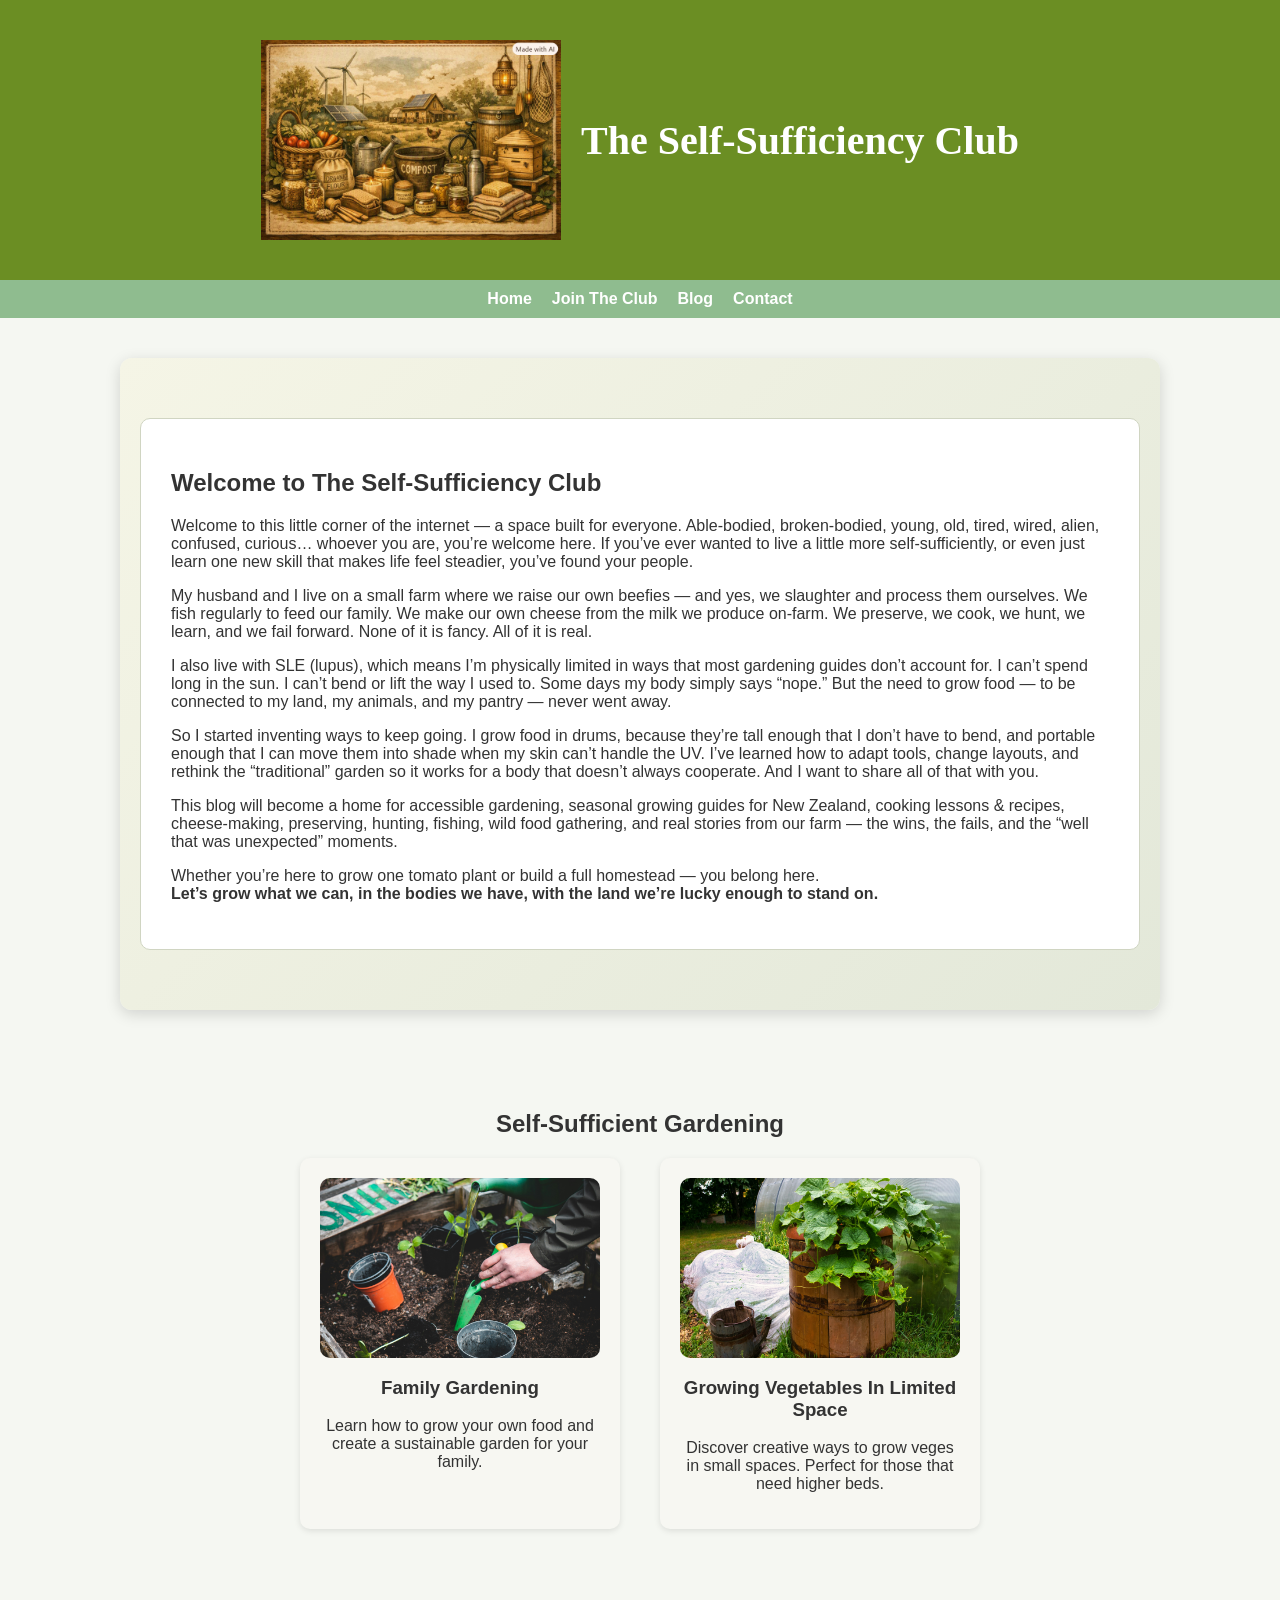
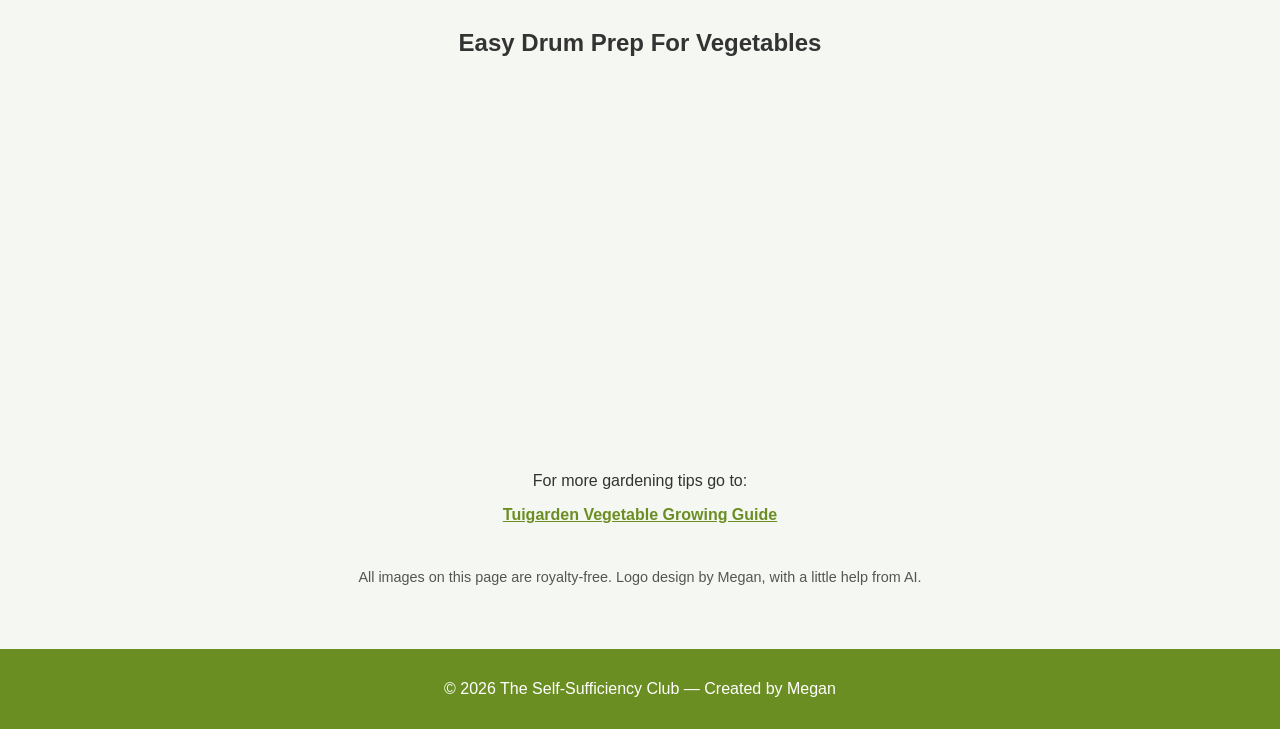
<file: index.html>
<!DOCTYPE html>
<html lang="en">
<head>
    <meta charset="UTF-8">
    <meta name="viewport" content="width=device-width, initial-scale=1.0">
    <title>The Self-Sufficiency Club</title>
    <link rel="stylesheet" href="styles.css">
</head>

<body>
<!-- HEADER -->
    <header class="site-header">
        <img src="scc_logo.png" alt="The Self-Sufficiency Club logo" class="header-logo">
        <h1 class="site-title">The Self-Sufficiency Club</h1>
    </header>
      
<!-- NAVIGATION -->
    <nav>
        <ul>
            <li><a href="index.html">Home</a></li>
            <li><a href="join.html">Join The Club</a></li>
            <li><a href="lifestyle.html">Blog</a></li>
            <li><a href="contact.html">Contact</a></li>

        </ul>
    </nav>

<!-- INTRODUCTION BANNER -->
    <section class="home-intro-banner">
        <div class="home-intro-content">
            <h2>Welcome to The Self‑Sufficiency Club</h2>

            <p>
                Welcome to this little corner of the internet — a space built for everyone. Able‑bodied, broken‑bodied, young, old, tired, wired, alien, confused, curious… whoever you are, you’re welcome here. If you’ve ever wanted to live a little more self‑sufficiently, or even just learn one new skill that makes life feel steadier, you’ve found your people.
            </p>

            <p>
                My husband and I live on a small farm where we raise our own beefies — and yes, we slaughter and process them ourselves. We fish regularly to feed our family. We make our own cheese from the milk we produce on‑farm. We preserve, we cook, we hunt, we learn, and we fail forward. None of it is fancy. All of it is real.
            </p>

            <p>
                I also live with SLE (lupus), which means I’m physically limited in ways that most gardening guides don’t account for. I can’t spend long in the sun. I can’t bend or lift the way I used to. Some days my body simply says “nope.” But the need to grow food — to be connected to my land, my animals, and my pantry — never went away.
            </p>

            <p>
                So I started inventing ways to keep going. I grow food in drums, because they’re tall enough that I don’t have to bend, and portable enough that I can move them into shade when my skin can’t handle the UV. I’ve learned how to adapt tools, change layouts, and rethink the “traditional” garden so it works for a body that doesn’t always cooperate. And I want to share all of that with you.
            </p>

            <p>
                This blog will become a home for accessible gardening, seasonal growing guides for New Zealand, cooking lessons & recipes, cheese‑making, preserving, hunting, fishing, wild food gathering, and real stories from our farm — the wins, the fails, and the “well that was unexpected” moments.
            </p>

            <p class="home-intro-ending">
                Whether you’re here to grow one tomato plant or build a full homestead — you belong here.<br>
                <strong>Let’s grow what we can, in the bodies we have, with the land we’re lucky enough to stand on.</strong>
            </p>
        </div>
    </section>

<!-- MAIN CONTENT -->
    <main>

<!-- PATHS SECTION WITH LINKS TO SS-LIFESTYLE -->
        <section class="paths">
            <h2>Self-Sufficient Gardening</h2>

            <div class="path-grid">

                <a href="lifestyle.html" class="path-card">
                    <img src="unsplash_seedling_planting.jpg" alt="Person planting seedlings in a garden">
                    <h3>Family Gardening</h3>
                    <p>Learn how to grow your own food and create a sustainable garden for your family.</p>   
                </a>

                <a href="lifestyle.html" class="path-card">
                    <img src="unsplash_vege_in_a_barrel.jpg" alt="A vegetable growing in a re-purposed wine barrel">
                    <h3>Growing Vegetables In Limited Space</h3>
                    <p>Discover creative ways to grow veges in small spaces. Perfect for those that need higher beds.</p>
                </a>

            </div>
        </section>

<!-- YOUTUBE EMBED -->
        <section class="video">
            <h2>Easy Drum Prep For Vegetables</h2>

            
            <iframe width="560" height="315" 
                src="https://www.youtube.com/embed/wxf8M-gsPu0"
                title="YouTube video player"
                frameborder="0"
                allowfullscreen>
            </iframe> 
        </section>

<!-- EXTERNAL LINK -->
        <section class="external-link">
            <p>For more gardening tips go to:</p>
            <a href="https://tuigarden.co.nz/how-to-guide/vegetable-growing-guide/" target="_blank">Tuigarden Vegetable Growing Guide</a>
        </section>

<!-- IMAGE & LOGO CREDITS -->
        <section class="image-source">
            <p>All images on this page are royalty-free. Logo design by Megan, with a little help from AI.</p>
        </section>

    </main>

<!-- FOOTER -->
    <footer>
        <p>© 2026 The Self-Sufficiency Club — Created by Megan</p>
    </footer>
</body>
</html>
</file>
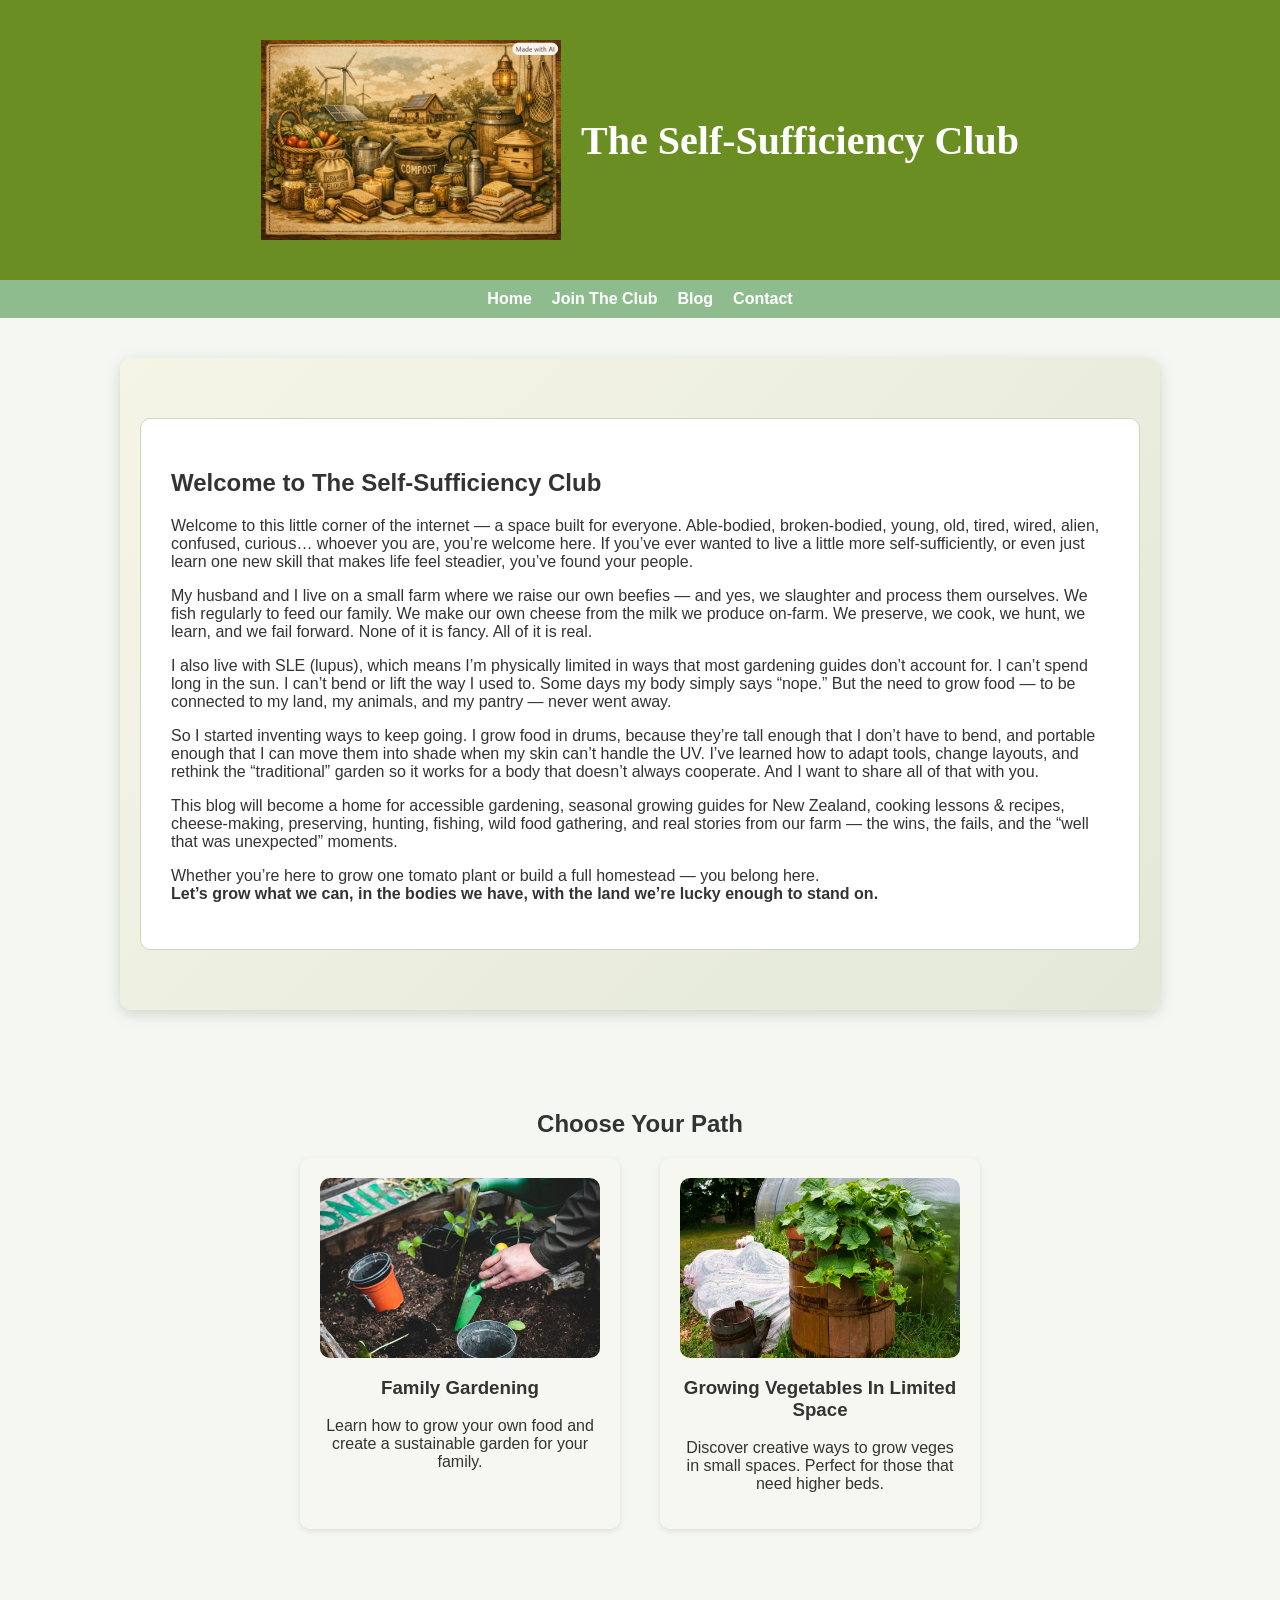
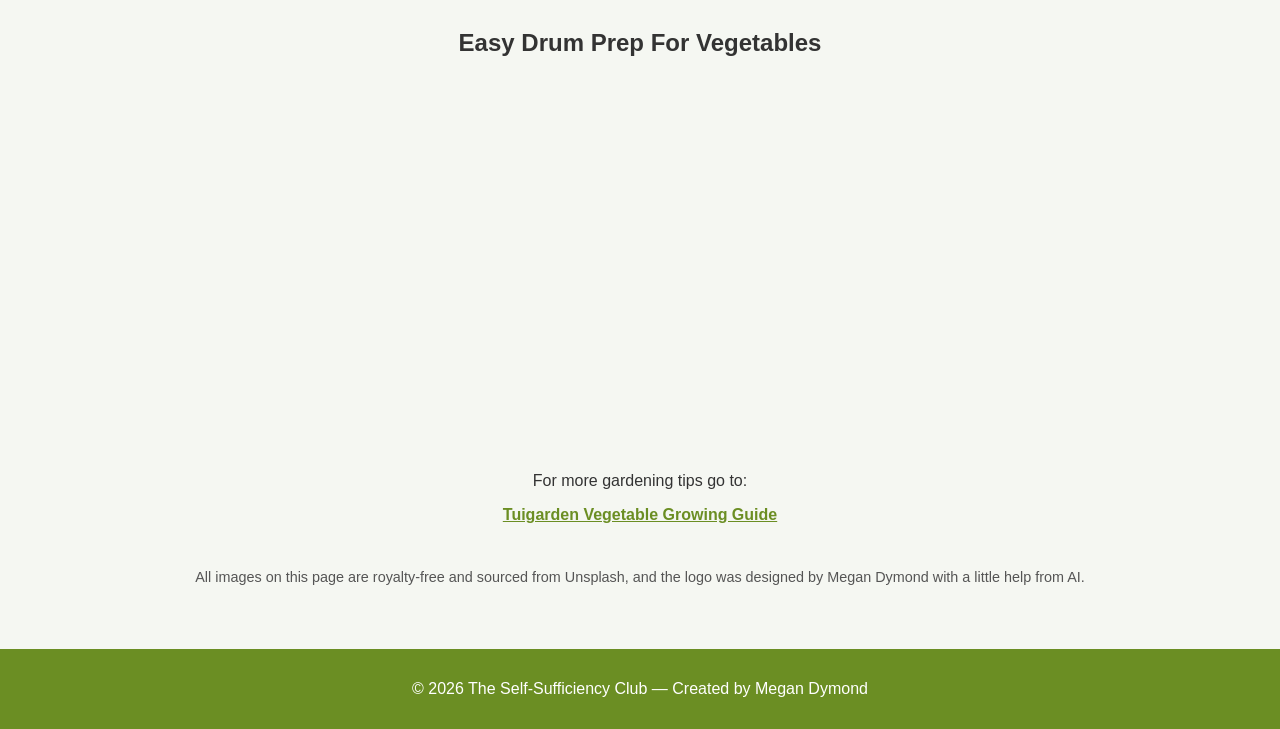
<file: SSC Live/index.html>
<!DOCTYPE html>
<html lang="en">
<head>
    <meta charset="UTF-8">
    <meta name="viewport" content="width=device-width, initial-scale=1.0">
    <title>The Self-Sufficiency Club</title>
    <link rel="stylesheet" href="styles.css">
</head>

<body>
<!-- HEADER -->
    <header class="site-header">
        <img src="images/scc_logo.png" alt="The Self-Sufficiency Club logo" class="header-logo">
        <h1 class="site-title">The Self-Sufficiency Club</h1>
    </header>
      
<!-- NAVIGATION -->
    <nav>
        <ul>
            <li><a href="index.html">Home</a></li>
            <li><a href="register.html">Join The Club</a></li>
            <li><a href="lifestyle.html">Blog</a></li>
            <li><a href="contact.html">Contact</a></li>

        </ul>
    </nav>

<!-- INTRODUCTION BANNER -->
    <section class="home-intro-banner">
        <div class="home-intro-content">
            <h2>Welcome to The Self‑Sufficiency Club</h2>

            <p>
                Welcome to this little corner of the internet — a space built for everyone. Able‑bodied, broken‑bodied, young, old, tired, wired, alien, confused, curious… whoever you are, you’re welcome here. If you’ve ever wanted to live a little more self‑sufficiently, or even just learn one new skill that makes life feel steadier, you’ve found your people.
            </p>

            <p>
                My husband and I live on a small farm where we raise our own beefies — and yes, we slaughter and process them ourselves. We fish regularly to feed our family. We make our own cheese from the milk we produce on‑farm. We preserve, we cook, we hunt, we learn, and we fail forward. None of it is fancy. All of it is real.
            </p>

            <p>
                I also live with SLE (lupus), which means I’m physically limited in ways that most gardening guides don’t account for. I can’t spend long in the sun. I can’t bend or lift the way I used to. Some days my body simply says “nope.” But the need to grow food — to be connected to my land, my animals, and my pantry — never went away.
            </p>

            <p>
                So I started inventing ways to keep going. I grow food in drums, because they’re tall enough that I don’t have to bend, and portable enough that I can move them into shade when my skin can’t handle the UV. I’ve learned how to adapt tools, change layouts, and rethink the “traditional” garden so it works for a body that doesn’t always cooperate. And I want to share all of that with you.
            </p>

            <p>
                This blog will become a home for accessible gardening, seasonal growing guides for New Zealand, cooking lessons & recipes, cheese‑making, preserving, hunting, fishing, wild food gathering, and real stories from our farm — the wins, the fails, and the “well that was unexpected” moments.
            </p>

            <p class="home-intro-ending">
                Whether you’re here to grow one tomato plant or build a full homestead — you belong here.<br>
                <strong>Let’s grow what we can, in the bodies we have, with the land we’re lucky enough to stand on.</strong>
            </p>
        </div>
    </section>

<!-- MAIN CONTENT -->
    <main>

<!-- PATHS SECTION WITH LINKS TO SS-LIFESTYLE -->
        <section class="paths">
            <h2>Choose Your Path</h2>

            <div class="path-grid">

                <a href="lifestyle.html" class="path-card">
                    <img src="images/unsplash_seedling_planting.jpg" alt="Person planting seedlings in a garden">
                    <h3>Family Gardening</h3>
                    <p>Learn how to grow your own food and create a sustainable garden for your family.</p>   
                </a>

                <a href="lifestyle.html" class="path-card">
                    <img src="images/unsplash_vege_in_a_barrel.jpg" alt="A vegetable growing in a re-purposed wine barrel">
                    <h3>Growing Vegetables In Limited Space</h3>
                    <p>Discover creative ways to grow veges in small spaces. Perfect for those that need higher beds.</p>
                </a>

            </div>
        </section>

<!-- YOUTUBE EMBED -->
        <section class="video">
            <h2>Easy Drum Prep For Vegetables</h2>

            
            <iframe width="560" height="315" 
                src="https://www.youtube.com/embed/wxf8M-gsPu0"
                title="YouTube video player"
                frameborder="0"
                allowfullscreen>
            </iframe> 
        </section>

<!-- EXTERNAL LINK -->
        <section class="external-link">
            <p>For more gardening tips go to:</p>
            <a href="https://tuigarden.co.nz/how-to-guide/vegetable-growing-guide/" target="_blank">Tuigarden Vegetable Growing Guide</a>
        </section>

<!-- IMAGE & LOGO CREDITS -->
        <section class="image-source">
            <p>All images on this page are royalty-free and sourced from Unsplash, and the logo was designed by Megan Dymond with a little help from AI.</p>
        </section>

    </main>

<!-- FOOTER -->
    <footer>
        <p>© 2026 The Self-Sufficiency Club — Created by Megan Dymond</p>
    </footer>
</body>
</html>
</file>
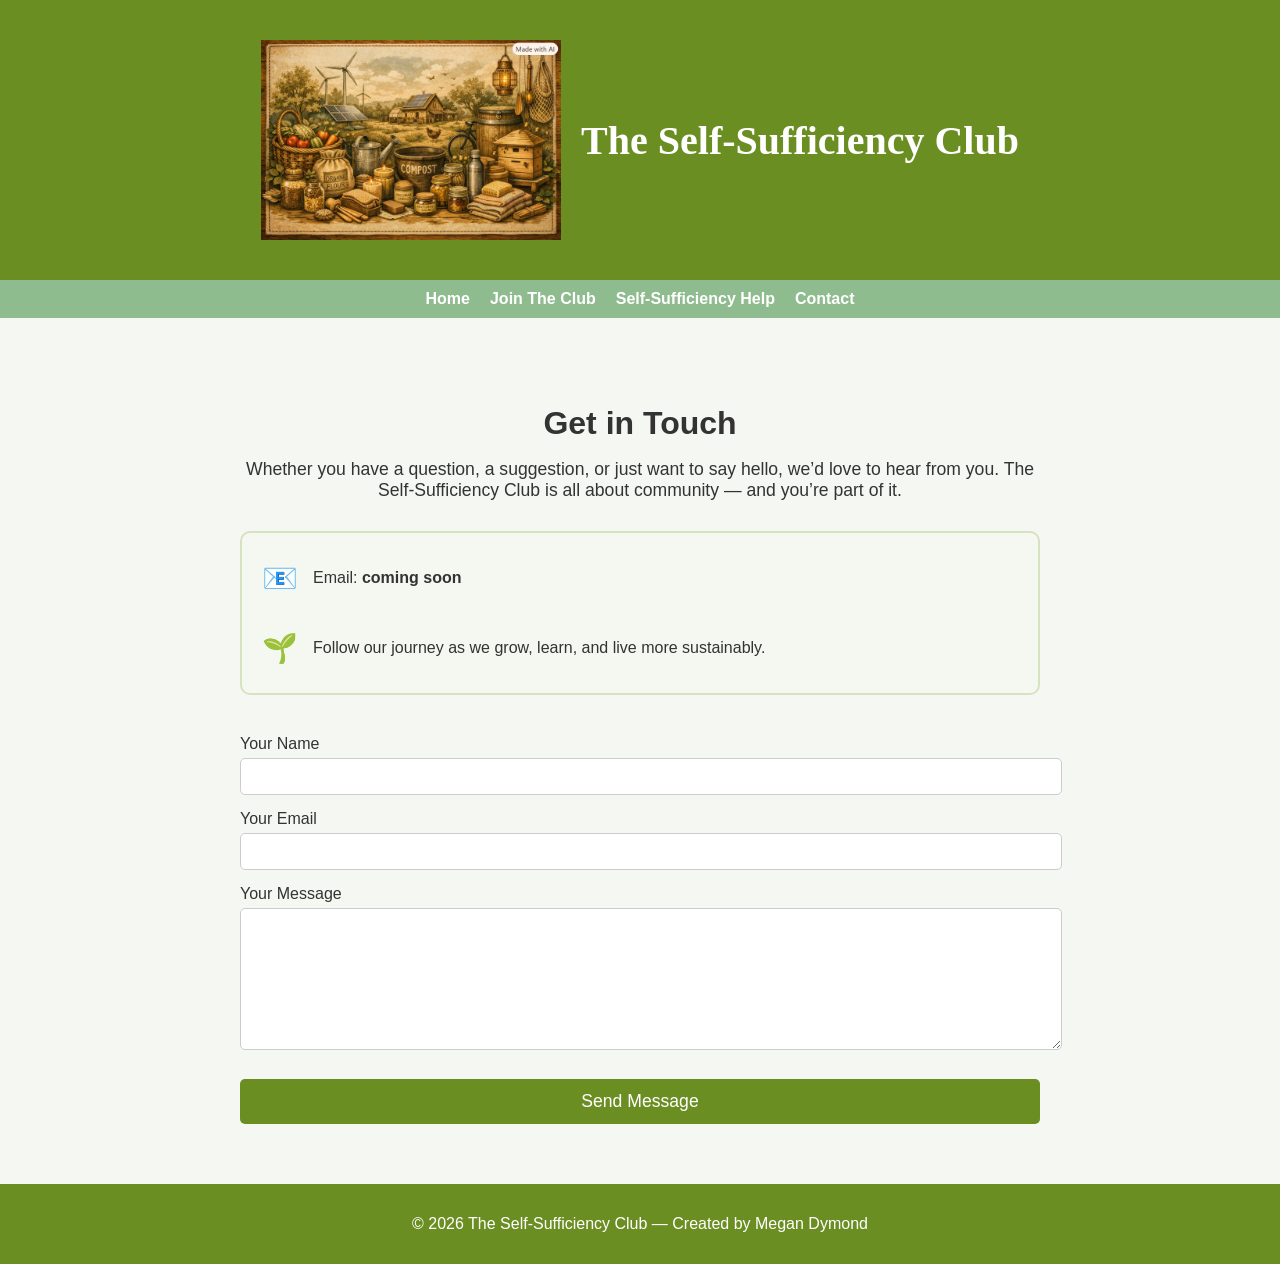
<file: contact.html>
<!DOCTYPE html>
<html lang="en">
<head>
    <meta charset="UTF-8">
    <meta name="viewport" content="width=device-width, initial-scale=1.0">
    <title>Contact – The Self-Sufficiency Club</title>
    <link rel="stylesheet" href="styles.css">
</head>

<body>

    <!-- HEADER -->
    <header class="site-header">
        <img src="scc_logo.png" alt="The Self-Sufficiency Club logo" class="header-logo">
        <h1 class="site-title">The Self-Sufficiency Club</h1>
    </header>

    <!-- NAVIGATION -->
    <nav>
        <ul>
            <li><a href="index.html">Home</a></li>
            <li><a href="join.html">Join The Club</a></li>
            <li><a href="lifestyle.html">Self-Sufficiency Help</a></li>
            <li><a href="contact.html">Contact</a></li>
        </ul>
    </nav>

    <!-- CONTACT SECTION -->
    <section class="contact-section">
        <h2 class="contact-title">Get in Touch</h2>
        <p class="contact-intro">
            Whether you have a question, a suggestion, or just want to say hello, we’d love to hear from you.
            The Self-Sufficiency Club is all about community — and you’re part of it.
        </p>

        <!-- DECORATIVE INFO BLOCK -->
        <div class="contact-info">
            <div class="info-item">
                <span class="info-icon">📧</span>
                <p>Email: <strong>coming soon</strong></p>
            </div>

            <div class="info-item">
                <span class="info-icon">🌱</span>
                <p>Follow our journey as we grow, learn, and live more sustainably.</p>
            </div>
        </div>

        <!-- CONTACT FORM -->
        <form class="contact-form" action="#" method="post">
            <label for="name">Your Name</label>
            <input type="text" id="name" name="name" required>

            <label for="email">Your Email</label>
            <input type="email" id="email" name="email" required>

            <label for="message">Your Message</label>
            <textarea id="message" name="message" required></textarea>

            <button type="submit" class="join-btn">Send Message</button>
        </form>

        <!-- CONFIRMATION MESSAGE -->
        <p id="contact-message" style="display:none; color:#6b8e23; font-weight:bold; margin-top:20px;">
            Thank you! Your message has been received.
        </p>
    </section>

    <!-- FOOTER -->
    <footer>
        <p>© 2026 The Self-Sufficiency Club — Created by Megan Dymond</p>
    </footer>

    <!-- FORM SUBMISSION SCRIPT -->
    <script>
        document.querySelector('.contact-form').addEventListener('submit', function(e) {
            e.preventDefault();
            document.getElementById('contact-message').style.display = 'block';
            this.reset();
        });
    </script>

</body>
</html>
</file>
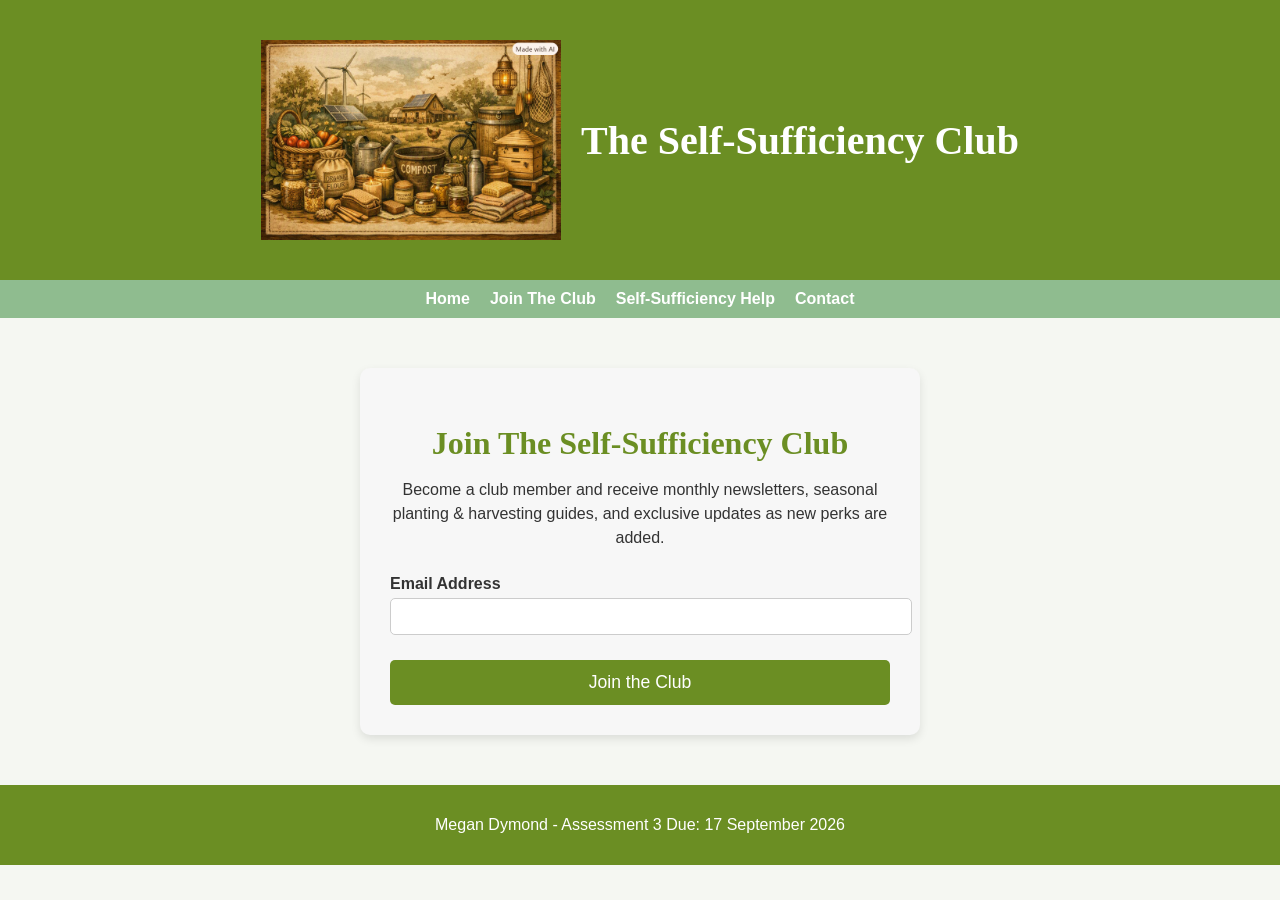
<file: join.html>
<!DOCTYPE html>
<html lang="en">
<head>
    <meta charset="UTF-8">
    <meta name="viewport" content="width=device-width, initial-scale=1.0">
    <title>The Self-Sufficiency Club</title>
    <link rel="stylesheet" href="styles.css">
</head>

<body>
<!-- HEADER -->
    <header class="site-header">
        <img src="scc_logo.png" alt="The Self-Sufficiency Club logo" class="header-logo">
        <h1 class="site-title">The Self-Sufficiency Club</h1>
    </header>
     
<!-- NAVIGATION -->
    <nav>
        <ul>
            <li><a href="index.html">Home</a></li>
            <li><a href="join.html">Join The Club</a></li>
            <li><a href="lifestyle.html">Self-Sufficiency Help</a></li>
            <li><a href="contact.html">Contact</a></li>

        </ul>
    </nav>

<!-- JOIN THE CLUB SECTION -->
    <section class="join-club-section">
        <h2 class="join-title">Join The Self-Sufficiency Club</h2>
        <p class="join-description">
            Become a club member and receive monthly newsletters, seasonal planting & harvesting guides,
            and exclusive updates as new perks are added.
        </p>

        <form class="join-form" action="#" method="post">
            <label for="email">Email Address</label>
            <input type="email" id="email" name="email" required>

            <button type="submit" class="join-btn">Join the Club</button>
        </form>
        <p id="join-message" style="display:none; color:#6b8e23; font-weight:bold; margin-top:20px;">
            Thank you for joining The Self-Sufficiency Club!
        </p>

    </section>  

<!-- FOOTER -->
    <footer>
        <p>Megan Dymond - Assessment 3 Due: 17 September 2026</p>
    </footer>

<!-- FORM SUBMISSION SCRIPT -->
    <script>
        document.querySelector('.join-form').addEventListener('submit', function(e) {
            e.preventDefault(); // Stop page reload

            // Show confirmation message
            const msg = document.getElementById('join-message');
            msg.style.display = 'block';

            // Clear the form
            this.reset();
        });
    </script>

</body>
</html>
</file>
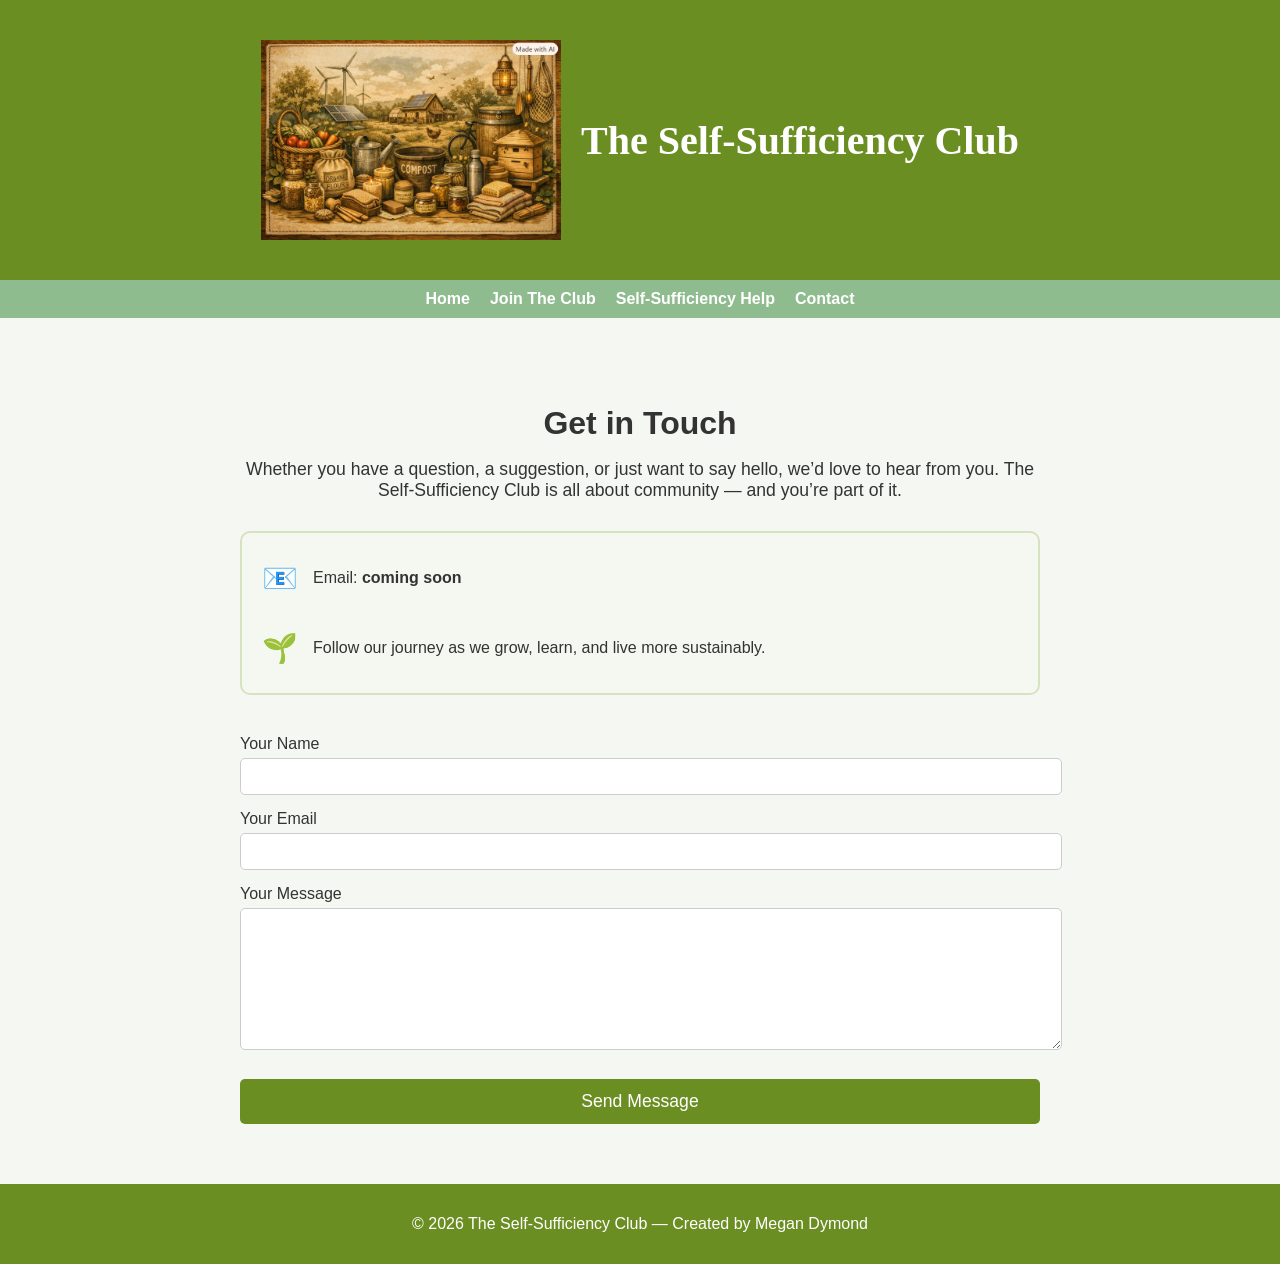
<file: SSC Live/contact.html>
<!DOCTYPE html>
<html lang="en">
<head>
    <meta charset="UTF-8">
    <meta name="viewport" content="width=device-width, initial-scale=1.0">
    <title>Contact – The Self-Sufficiency Club</title>
    <link rel="stylesheet" href="styles.css">
</head>

<body>

    <!-- HEADER -->
    <header class="site-header">
        <img src="images/scc_logo.png" alt="The Self-Sufficiency Club logo" class="header-logo">
        <h1 class="site-title">The Self-Sufficiency Club</h1>
    </header>

    <!-- NAVIGATION -->
    <nav>
        <ul>
            <li><a href="index.html">Home</a></li>
            <li><a href="join.html">Join The Club</a></li>
            <li><a href="lifestyle.html">Self-Sufficiency Help</a></li>
            <li><a href="contact.html">Contact</a></li>
        </ul>
    </nav>

    <!-- CONTACT SECTION -->
    <section class="contact-section">
        <h2 class="contact-title">Get in Touch</h2>
        <p class="contact-intro">
            Whether you have a question, a suggestion, or just want to say hello, we’d love to hear from you.
            The Self-Sufficiency Club is all about community — and you’re part of it.
        </p>

        <!-- DECORATIVE INFO BLOCK -->
        <div class="contact-info">
            <div class="info-item">
                <span class="info-icon">📧</span>
                <p>Email: <strong>coming soon</strong></p>
            </div>

            <div class="info-item">
                <span class="info-icon">🌱</span>
                <p>Follow our journey as we grow, learn, and live more sustainably.</p>
            </div>
        </div>

        <!-- CONTACT FORM -->
        <form class="contact-form" action="#" method="post">
            <label for="name">Your Name</label>
            <input type="text" id="name" name="name" required>

            <label for="email">Your Email</label>
            <input type="email" id="email" name="email" required>

            <label for="message">Your Message</label>
            <textarea id="message" name="message" required></textarea>

            <button type="submit" class="join-btn">Send Message</button>
        </form>

        <!-- CONFIRMATION MESSAGE -->
        <p id="contact-message" style="display:none; color:#6b8e23; font-weight:bold; margin-top:20px;">
            Thank you! Your message has been received.
        </p>
    </section>

    <!-- FOOTER -->
    <footer>
        <p>© 2026 The Self-Sufficiency Club — Created by Megan Dymond</p>
    </footer>

    <!-- FORM SUBMISSION SCRIPT -->
    <script>
        document.querySelector('.contact-form').addEventListener('submit', function(e) {
            e.preventDefault();
            document.getElementById('contact-message').style.display = 'block';
            this.reset();
        });
    </script>

</body>
</html>
</file>
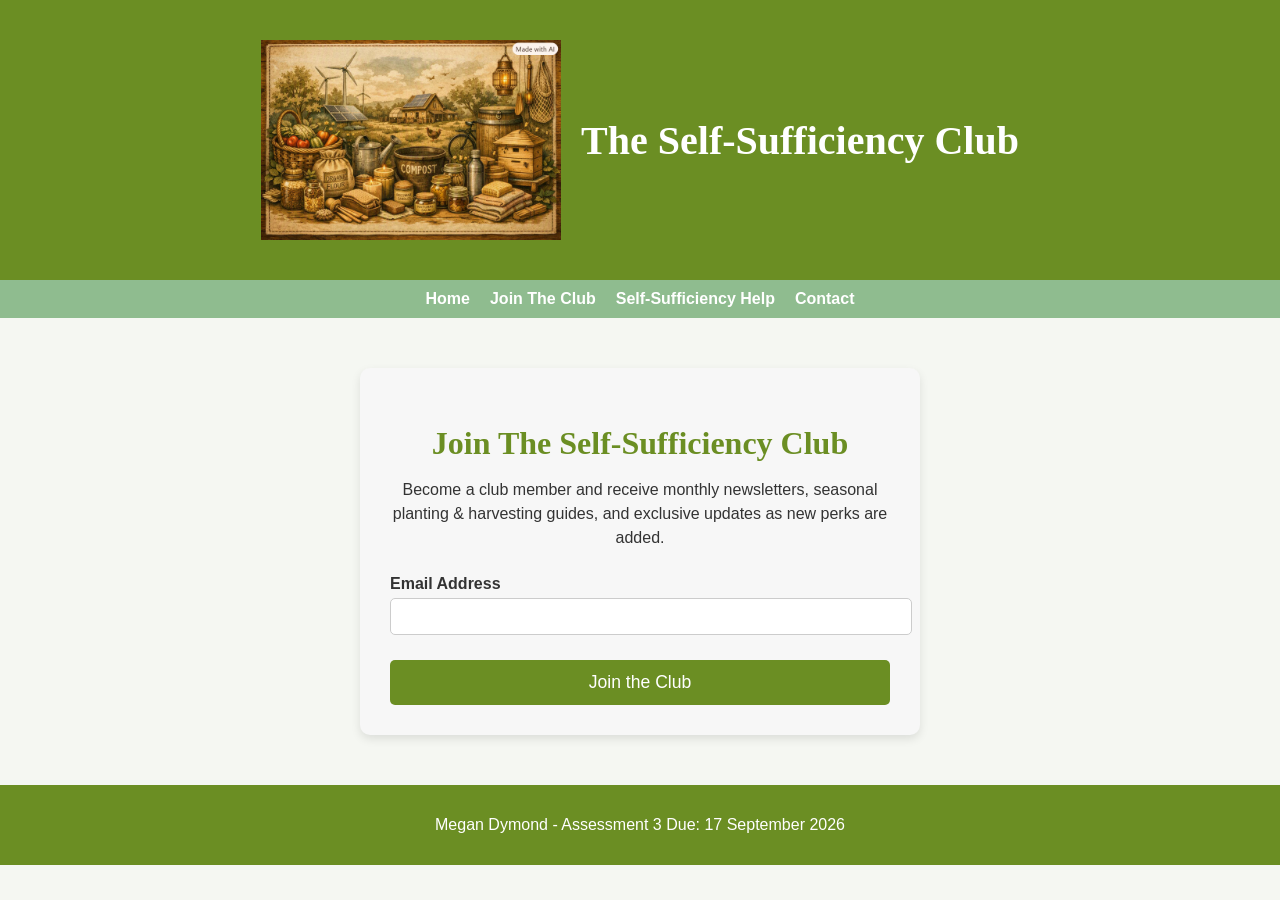
<file: SSC Live/join.html>
<!DOCTYPE html>
<html lang="en">
<head>
    <meta charset="UTF-8">
    <meta name="viewport" content="width=device-width, initial-scale=1.0">
    <title>The Self-Sufficiency Club</title>
    <link rel="stylesheet" href="styles.css">
</head>

<body>
<!-- HEADER -->
    <header class="site-header">
        <img src="images/scc_logo.png" alt="The Self-Sufficiency Club logo" class="header-logo">
        <h1 class="site-title">The Self-Sufficiency Club</h1>
    </header>
     
<!-- NAVIGATION -->
    <nav>
        <ul>
            <li><a href="index.html">Home</a></li>
            <li><a href="register.html">Join The Club</a></li>
            <li><a href="lifestyle.html">Self-Sufficiency Help</a></li>
            <li><a href="contact.html">Contact</a></li>

        </ul>
    </nav>

<!-- JOIN THE CLUB SECTION -->
    <section class="join-club-section">
        <h2 class="join-title">Join The Self-Sufficiency Club</h2>
        <p class="join-description">
            Become a club member and receive monthly newsletters, seasonal planting & harvesting guides,
            and exclusive updates as new perks are added.
        </p>

        <form class="join-form" action="#" method="post">
            <label for="email">Email Address</label>
            <input type="email" id="email" name="email" required>

            <button type="submit" class="join-btn">Join the Club</button>
        </form>
        <p id="join-message" style="display:none; color:#6b8e23; font-weight:bold; margin-top:20px;">
            Thank you for joining The Self-Sufficiency Club!
        </p>

    </section>  

<!-- FOOTER -->
    <footer>
        <p>Megan Dymond - Assessment 3 Due: 17 September 2026</p>
    </footer>

<!-- FORM SUBMISSION SCRIPT -->
    <script>
        document.querySelector('.join-form').addEventListener('submit', function(e) {
            e.preventDefault(); // Stop page reload

            // Show confirmation message
            const msg = document.getElementById('join-message');
            msg.style.display = 'block';

            // Clear the form
            this.reset();
        });
    </script>

</body>
</html>
</file>
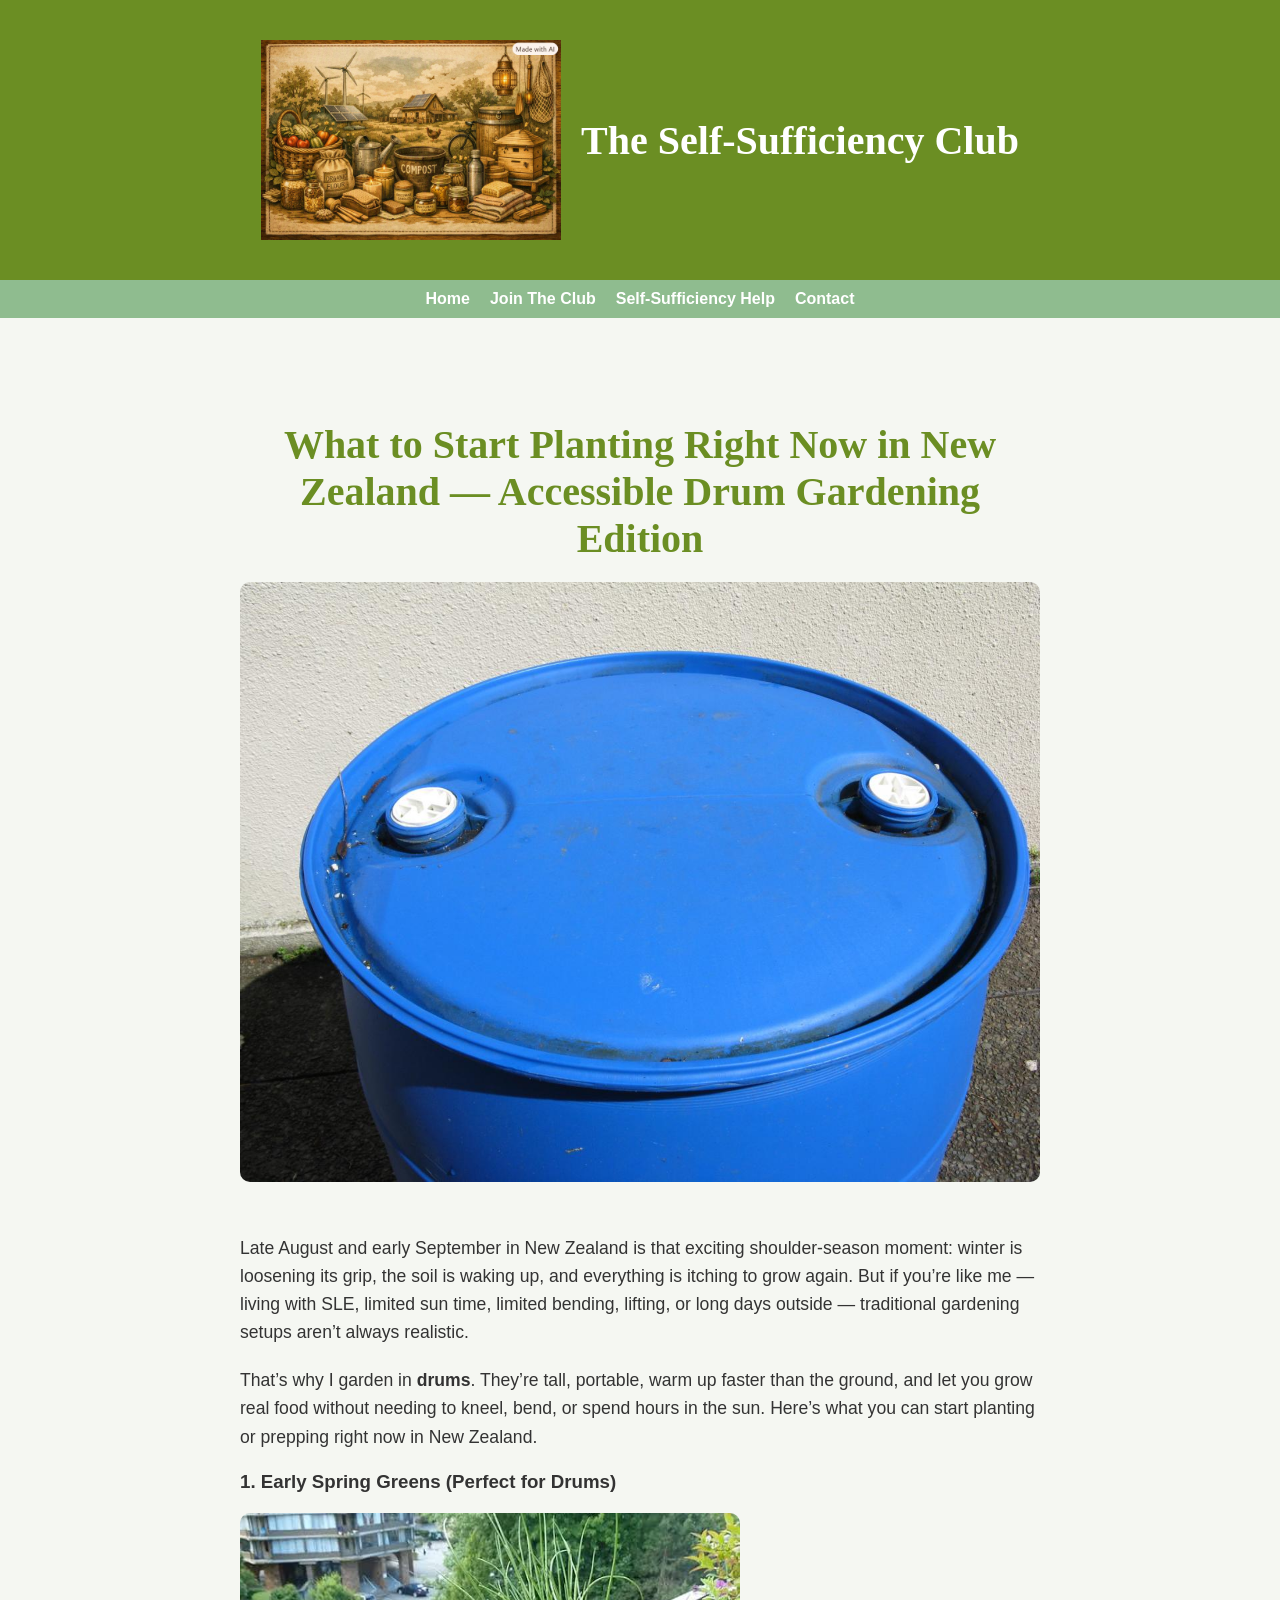
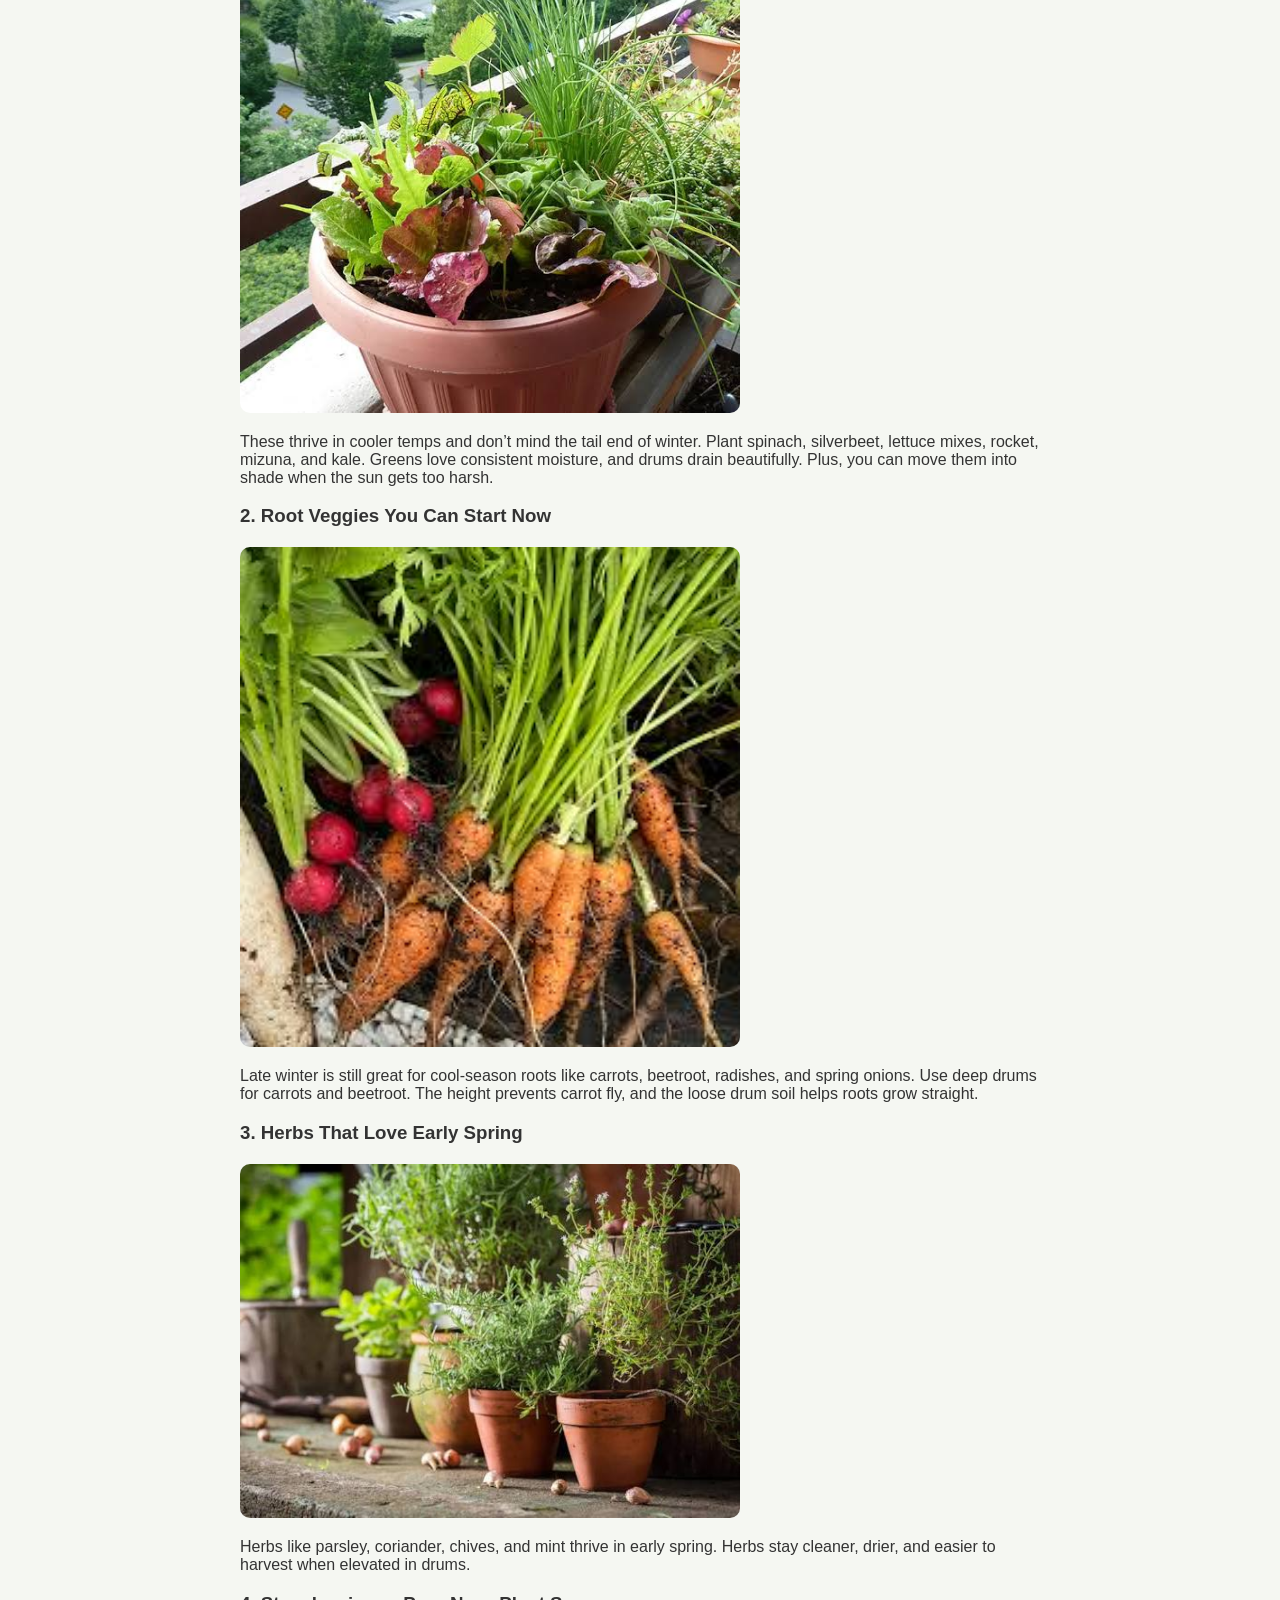
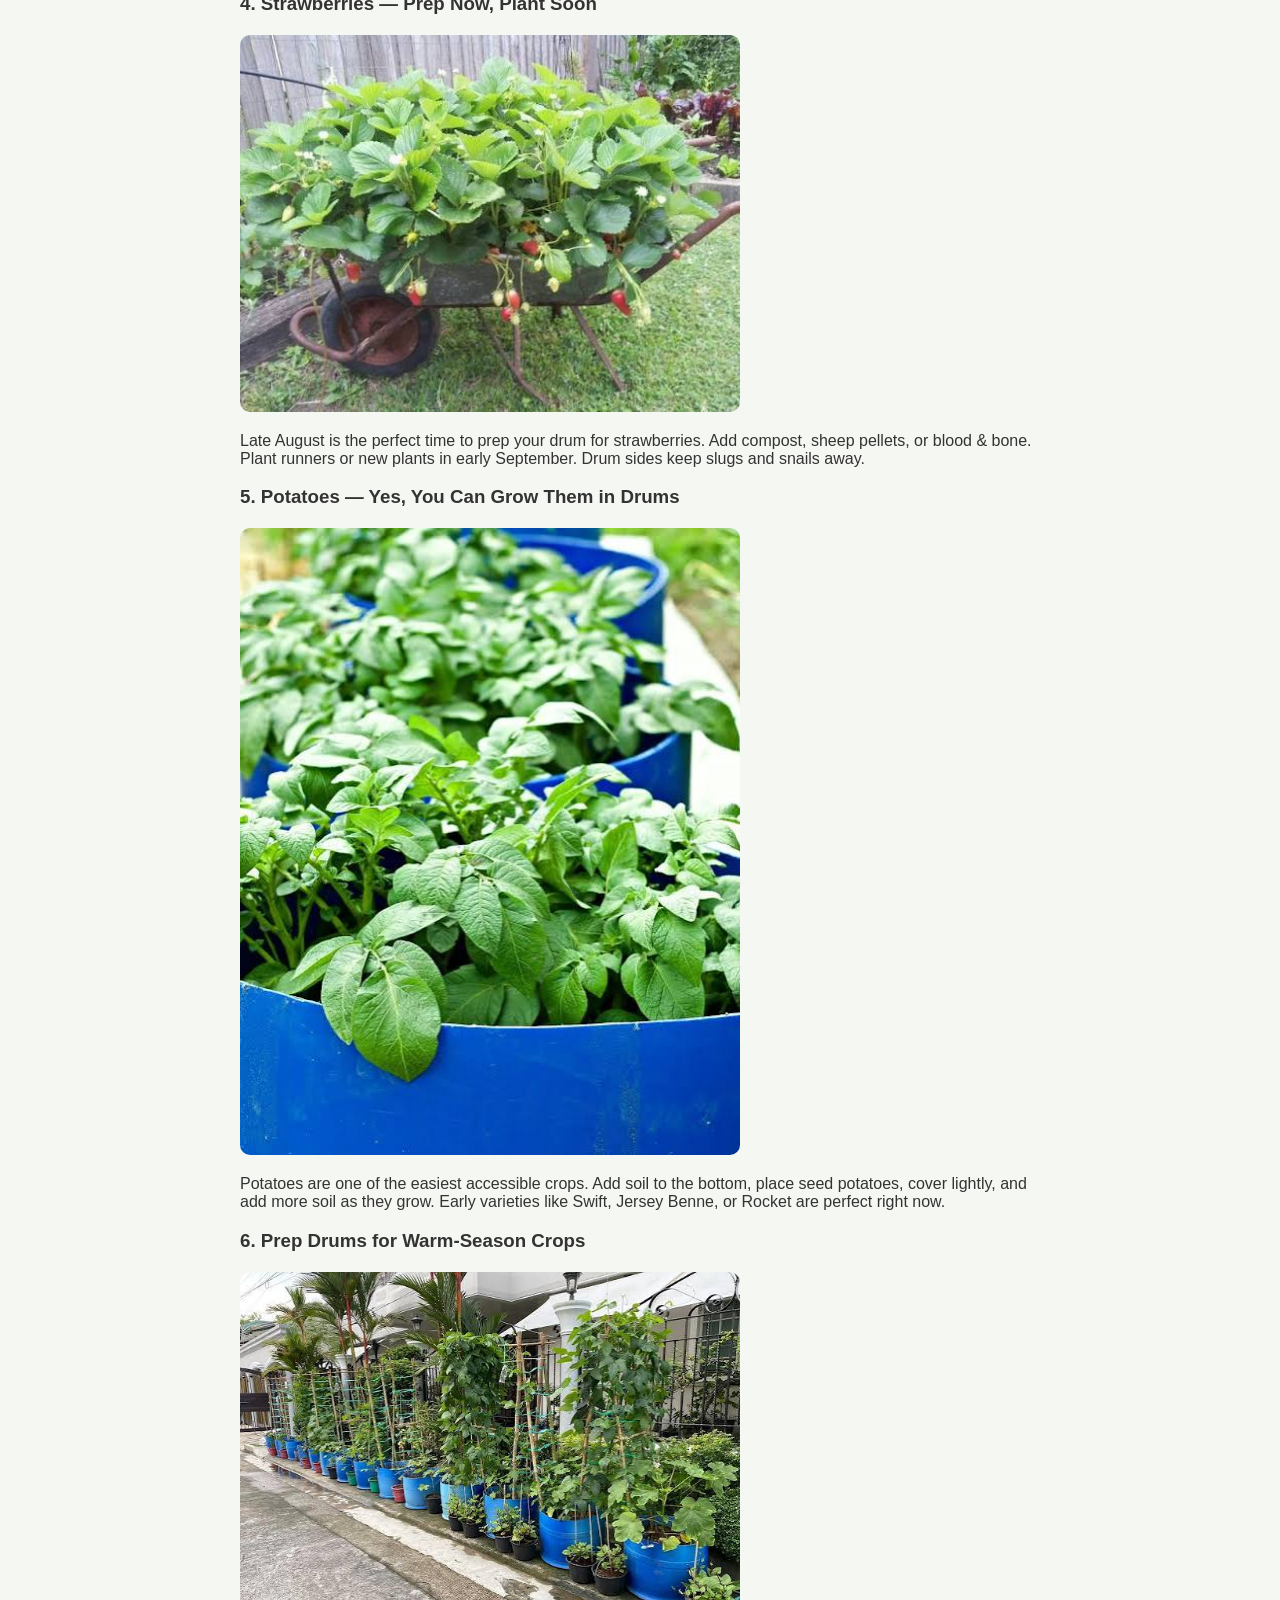
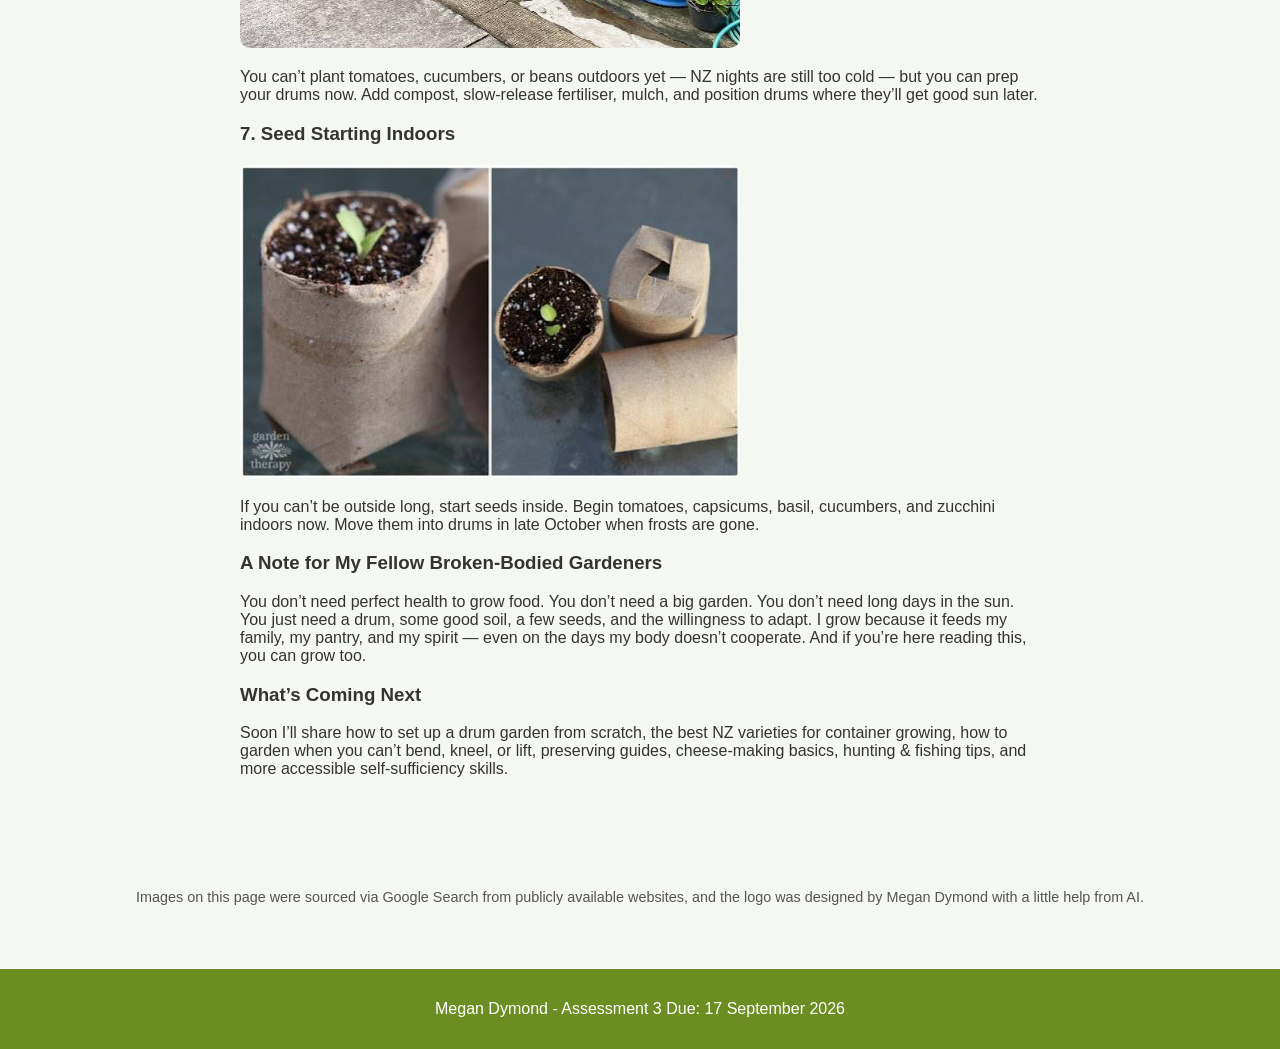
<file: SSC Live/lifestyle.html>
<!DOCTYPE html>
<html lang="en">
<head>
    <meta charset="UTF-8">
    <meta name="viewport" content="width=device-width, initial-scale=1.0">
    <title>The Self-Sufficiency Club</title>
    <link rel="stylesheet" href="styles.css">
</head>

<body>

<!-- HEADER -->
    <header class="site-header">
        <img src="images/scc_logo.png" alt="The Self-Sufficiency Club logo" class="header-logo">
        <h1 class="site-title">The Self-Sufficiency Club</h1>
    </header>
 
<!-- NAVIGATION -->
    <nav>
        <ul>
            <li><a href="index.html">Home</a></li>
            <li><a href="register.html">Join The Club</a></li>
            <li><a href="lifestyle.html">Self-Sufficiency Help</a></li>
            <li><a href="contact.html">Contact</a></li>

        </ul>
    </nav>

<!-- BLOG POST -->
    <section class="lifestyle-article">

        <h2 class="article-title">What to Start Planting Right Now in New Zealand — Accessible Drum Gardening Edition</h2>

        <img src="images/drum.jpeg" alt="Drum garden setup" class="article-banner">

        <p class="article-intro">
            Late August and early September in New Zealand is that exciting shoulder-season moment: winter is loosening its grip,
            the soil is waking up, and everything is itching to grow again. But if you’re like me — living with SLE, limited sun time,
            limited bending, lifting, or long days outside — traditional gardening setups aren’t always realistic.
        </p>

        <p class="article-intro">
            That’s why I garden in <strong>drums</strong>. They’re tall, portable, warm up faster than the ground, and let you grow real food
            without needing to kneel, bend, or spend hours in the sun. Here’s what you can start planting or prepping right now in New Zealand.
        </p>

        <h3>1. Early Spring Greens (Perfect for Drums)</h3>
        <img src="images/lettuce.jpg" alt="Spinach and lettuce growing in containers" class="article-image">

        <p>
            These thrive in cooler temps and don’t mind the tail end of winter. Plant spinach, silverbeet, lettuce mixes, rocket, mizuna, and kale.
            Greens love consistent moisture, and drums drain beautifully. Plus, you can move them into shade when the sun gets too harsh.
        </p>

        <h3>2. Root Veggies You Can Start Now</h3>
        <img src="images/root_veg.jpg" alt="Carrots and beetroot growing in a drum" class="article-image">

        <p>
            Late winter is still great for cool-season roots like carrots, beetroot, radishes, and spring onions. Use deep drums for carrots and beetroot.
            The height prevents carrot fly, and the loose drum soil helps roots grow straight.
        </p>

        <h3>3. Herbs That Love Early Spring</h3>
        <img src="images/herbs.jpg" alt="Parsley and coriander in containers" class="article-image">

        <p>
            Herbs like parsley, coriander, chives, and mint thrive in early spring. Herbs stay cleaner, drier, and easier to harvest when elevated in drums.
        </p>

        <h3>4. Strawberries — Prep Now, Plant Soon</h3>
        <img src="images/strawberries.jpg" alt="Strawberries growing in a drum" class="article-image">

        <p>
            Late August is the perfect time to prep your drum for strawberries. Add compost, sheep pellets, or blood & bone.
            Plant runners or new plants in early September. Drum sides keep slugs and snails away.
        </p>

        <h3>5. Potatoes — Yes, You Can Grow Them in Drums</h3>
        <img src="images/potatoes.jpg" alt="Potatoes growing in a drum" class="article-image">

        <p>
            Potatoes are one of the easiest accessible crops. Add soil to the bottom, place seed potatoes, cover lightly, and add more soil as they grow.
            Early varieties like Swift, Jersey Benne, or Rocket are perfect right now.
        </p>

        <h3>6. Prep Drums for Warm-Season Crops</h3>
        <img src="images/urban_garden.jpg" alt="Preparing soil for tomatoes" class="article-image">

        <p>
            You can’t plant tomatoes, cucumbers, or beans outdoors yet — NZ nights are still too cold — but you can prep your drums now.
            Add compost, slow-release fertiliser, mulch, and position drums where they’ll get good sun later.
        </p>

        <h3>7. Seed Starting Indoors</h3>
        <img src="images/seedlings.jpg" alt="Seedlings growing indoors" class="article-image">

        <p>
            If you can’t be outside long, start seeds inside. Begin tomatoes, capsicums, basil, cucumbers, and zucchini indoors now.
            Move them into drums in late October when frosts are gone.
        </p>

        <h3>A Note for My Fellow Broken-Bodied Gardeners</h3>
        <p>
            You don’t need perfect health to grow food. You don’t need a big garden. You don’t need long days in the sun.
            You just need a drum, some good soil, a few seeds, and the willingness to adapt.
            I grow because it feeds my family, my pantry, and my spirit — even on the days my body doesn’t cooperate.
            And if you’re here reading this, you can grow too.
        </p>

        <h3>What’s Coming Next</h3>
        <p>
            Soon I’ll share how to set up a drum garden from scratch, the best NZ varieties for container growing,
            how to garden when you can’t bend, kneel, or lift, preserving guides, cheese-making basics, hunting & fishing tips,
            and more accessible self-sufficiency skills.
        </p>

    </section>

    <section class="image-source">
        <p>Images on this page were sourced via Google Search from publicly available websites, and the logo was designed by Megan Dymond with a little help from AI.</p>

    </section>

<!-- FOOTER -->
    <footer>
        <p>Megan Dymond - Assessment 3 Due: 17 September 2026</p>
    </footer>

</body>
</html>
</file>
<file: styles.css>
/* GENERAL PAGE STYLES */
body {
    font-family: Arial, sans-serif;
    margin: 0;
    padding: 0;
    background-color: #f5f7f2; /* soft green/cream */
    color: #333;
}

/* HEADER STYLES */
header {
    background-color: #6b8e23; /* olive green */
    color: white;
    padding: 40px 20px;
    display: flex;
    align-items: center;
    justify-content: center;
    gap: 20px;
}

.header-logo {
    width: 300px;
    height: auto;
}

.site-title {
    font-size: 2.5rem;
    font-family: 'Georgia', serif;
    font-weight: bold;
}

/* NAVIGATION */
nav  {
    background-color: #8fbc8f; /* lighter green*/
    padding: 10px;
}

nav ul {
    list-style: none;
    margin: 0;
    padding: 0;
    display: flex;
    justify-content: center;
    gap: 20px;
}

nav a {
    text-decoration: none;
    color: white;
    font-weight: bold;
}

nav a:hover {
    text-decoration: underline;
}

/* HERO SECTION*/
.hero {
    text-align: center;
    padding: 40px 20px;
}

.hero img {
    width: 150px;
    height: auto;
    margin-bottom: 20px;
}

/* PATHS SECTION*/
.paths {
    padding: 40px 20px;
    text-align: center;
}

.path-grid {
    display: flex;
    justify-content: center;
    gap: 40px;
    flex-wrap: wrap;
}

.path-card {
    background-color: white;
    border-radius: 10px;
    padding: 20px;
    width: 280px;
    box-shadow: 0 2px 6px rgba(0,0,0,0.1);
}

.path-card img {
    width: 100%;
    height: 180px;
    object-fit: cover;
    border-radius: 10px;
}

.path-card h3 {
    margin-top: 15px;
}

.path-card p {
    margin-top: 10px;
}

.path-card:hover {
    transform: translateY(-4px);
    box-shadow: 0 4px 10px rgba(0,0,0,0.15);
    transition: 0.2s ease;
}

.path-card {
    display: block;
    text-decoration: none;
    color: #333;
    background: #f7f7f2; /* soft earthy tone */
    border-radius: 10px;
    padding: 20px;
    width: 280px;
    box-shadow: 0 2px 6px rgba(0,0,0,0.1);
    transition: transform 0.2s ease, box-shadow 0.2s ease;
}

.path-card:hover {
    transform: translateY(-4px);
    box-shadow: 0 4px 10px rgba(0,0,0,0.15);
}

.path-card:focus {
    outline: 2px solid #6b8e23; 
    outline-offset: 4px;
}

/* VIDEO SECTION */
.video {
    text-align: center;
    padding: 40px 20px;
}

/* EXTERNAL LINK*/
.external-link {
    text-align: center;
    padding: 20px;
}

.external-link a {
    color: #6b8e23;
    font-weight: bold;
}

/* IMAGE SOURCE */
.image-source {
    text-align: center;
    font-size: 0.9em;
    padding: 10px;
    color: #555;
}

/* FOOTER */
footer {
    background-color: #6b8e23;
    color: white;
    text-align: center;
    padding: 15px;
    margin-top: 40px;
}

/* REGISTRATION FORM */
.join-club-section {
    max-width: 500px;
    margin: 50px auto;
    background: #f7f7f7;
    padding: 30px;
    border-radius: 10px;
    box-shadow: 0 4px 10px rgba(0,0,0,0.1);
}

.join-title {
    text-align: center;
    margin-bottom: 15px;
    font-size: 2rem;
    color: #6b8e23;
    font-family: 'Georgia', serif;
}

.join-description {
    text-align: center;
    margin-bottom: 25px;
    color: #333;
    font-size: 1rem;
    line-height: 1.5;
}

.join-form label {
    display: block;
    margin-top: 15px;
    font-weight: bold;
    color: #333;
}

.join-form input {
    width: 100%;
    padding: 10px;
    margin-top: 5px;
    border-radius: 5px;
    border: 1px solid #ccc;
}

.join-btn {
    width: 100%;
    margin-top: 25px;
    padding: 12px;
    background-color: #6b8e23;
    color: white;
    border: none;
    border-radius: 5px;
    font-size: 1.1rem;
    cursor: pointer;
}

.join-btn:hover {
    background-color: #5a7a1d;
}


/* BLOG PAGE STYLES */
.blog-section {
    max-width: 800px;
    margin: 50px auto;
    padding: 20px;
}

.blog-title {
    text-align: center;
    font-size: 2.5rem;
    color: #6b8e23;
    font-family: 'Georgia', serif;
}

.blog-intro {
    text-align: center;
    margin-bottom: 40px;
    color: #333;
    font-size: 1.1rem;
}

.blog-post {
    background: #f7f7f7;
    padding: 20px;
    margin-bottom: 25px;
    border-radius: 10px;
    box-shadow: 0 4px 10px rgba(0,0,0,0.1);
}

.blog-post h3 {
    margin-top: 0;
    color: #6b8e23;
    font-family: 'Georgia', serif;
}

.blog-date {
    font-size: 0.9rem;
    color: #777;
    margin-bottom: 10px;
}

.blog-excerpt {
    color: #333;
    margin-bottom: 15px;
}

.read-more {
    color: #6b8e23;
    font-weight: bold;
    text-decoration: none;
}

.read-more:hover {
    text-decoration: underline;
}

.lifestyle-article {
    max-width: 800px;
    margin: 50px auto;
    padding: 20px;
}

.article-title {
    font-size: 2.5rem;
    color: #6b8e23;
    text-align: center;
    margin-bottom: 20px;
    font-family: 'Georgia', serif;
}

.article-banner {
    width: 100%;
    border-radius: 10px;
    margin-bottom: 30px;
}

.article-image {
    width: 100%;
    max-width: 500px;
    display: block;
    border-radius: 10px;
    margin: 20px 0;
}

.article-intro {
    font-size: 1.1rem;
    color: #333;
    line-height: 1.6;
    margin-bottom: 20px;
}

/* INTRODUCTION */
.home-intro-banner {
    background: linear-gradient(135deg, #f5f5e6, #e3e8d9);
    padding: 60px 20px;
    margin: 40px auto;
    border-radius: 12px;
    max-width: 1000px;
    box-shadow: 0 4px 15px rgba(0,0,0,0.15);
}

.home-intro-content {
    background: #ffffff;
    padding: 30px;
    border-radius: 10px;
    border: 1px solid #d0d5c2;
}


.path-card {
    display: block;
    text-decoration: none;
    color: #333;
    background: #f7f7f2;
    border-radius: 10px;
    padding: 20px;
    width: 280px;
    box-shadow: 0 2px 6px rgba(0,0,0,0.1);
    transition: transform 0.2s ease, box-shadow 0.2s ease;
}

.path-card img {
    width: 100%;
    height: 180px;
    object-fit: cover;
    border-radius: 10px;
}

.path-card:hover {
    transform: translateY(-4px);
    box-shadow: 0 4px 10px rgba(0,0,0,0.15);
}

.path-card:focus {
    outline: 2px solid #6b8e23; /* replaces ugly blue */
    outline-offset: 4px;
}

/* CONTACT PAGE DECORATION */
.contact-section {
    max-width: 800px;
    margin: 40px auto;
    padding: 20px;
}

.contact-title {
    text-align: center;
    font-size: 2rem;
    margin-bottom: 10px;
}

.contact-intro {
    text-align: center;
    margin-bottom: 30px;
    font-size: 1.1rem;
}

.contact-info {
    display: flex;
    flex-direction: column;
    gap: 20px;
    margin-bottom: 40px;
    background: #f4f8f0;
    padding: 20px;
    border-radius: 10px;
    border: 2px solid #d6e3c1;

}

.info-item {
    display: flex;
    align-items: center;
    gap: 15px;
}

.info-icon {
    font-size: 1.8rem;
}

.contact-form label {
    margin-top: 15px;
    display: block;
}

.contact-form input,
.contact-form textarea {
    width: 100%;
    padding: 10px;
    margin-top: 5px;
    border-radius: 5px;
    border: 1px solid #ccc;
}

.contact-form textarea {
    height: 120px;
}
</file>
<file: SSC Live/styles.css>
/* GENERAL PAGE STYLES */
body {
    font-family: Arial, sans-serif;
    margin: 0;
    padding: 0;
    background-color: #f5f7f2; /* soft green/cream */
    color: #333;
}

/* HEADER STYLES */
header {
    background-color: #6b8e23; /* olive green */
    color: white;
    padding: 40px 20px;
    display: flex;
    align-items: center;
    justify-content: center;
    gap: 20px;
}

.header-logo {
    width: 300px;
    height: auto;
}

.site-title {
    font-size: 2.5rem;
    font-family: 'Georgia', serif;
    font-weight: bold;
}

/* NAVIGATION */
nav  {
    background-color: #8fbc8f; /* lighter green*/
    padding: 10px;
}

nav ul {
    list-style: none;
    margin: 0;
    padding: 0;
    display: flex;
    justify-content: center;
    gap: 20px;
}

nav a {
    text-decoration: none;
    color: white;
    font-weight: bold;
}

nav a:hover {
    text-decoration: underline;
}

/* HERO SECTION*/
.hero {
    text-align: center;
    padding: 40px 20px;
}

.hero img {
    width: 150px;
    height: auto;
    margin-bottom: 20px;
}

/* PATHS SECTION*/
.paths {
    padding: 40px 20px;
    text-align: center;
}

.path-grid {
    display: flex;
    justify-content: center;
    gap: 40px;
    flex-wrap: wrap;
}

.path-card {
    background-color: white;
    border-radius: 10px;
    padding: 20px;
    width: 280px;
    box-shadow: 0 2px 6px rgba(0,0,0,0.1);
}

.path-card img {
    width: 100%;
    height: 180px;
    object-fit: cover;
    border-radius: 10px;
}

.path-card h3 {
    margin-top: 15px;
}

.path-card p {
    margin-top: 10px;
}

.path-card:hover {
    transform: translateY(-4px);
    box-shadow: 0 4px 10px rgba(0,0,0,0.15);
    transition: 0.2s ease;
}

.path-card {
    display: block;
    text-decoration: none;
    color: #333;
    background: #f7f7f2; /* soft earthy tone */
    border-radius: 10px;
    padding: 20px;
    width: 280px;
    box-shadow: 0 2px 6px rgba(0,0,0,0.1);
    transition: transform 0.2s ease, box-shadow 0.2s ease;
}

.path-card:hover {
    transform: translateY(-4px);
    box-shadow: 0 4px 10px rgba(0,0,0,0.15);
}

.path-card:focus {
    outline: 2px solid #6b8e23; 
    outline-offset: 4px;
}

/* VIDEO SECTION */
.video {
    text-align: center;
    padding: 40px 20px;
}

/* EXTERNAL LINK*/
.external-link {
    text-align: center;
    padding: 20px;
}

.external-link a {
    color: #6b8e23;
    font-weight: bold;
}

/* IMAGE SOURCE */
.image-source {
    text-align: center;
    font-size: 0.9em;
    padding: 10px;
    color: #555;
}

/* FOOTER */
footer {
    background-color: #6b8e23;
    color: white;
    text-align: center;
    padding: 15px;
    margin-top: 40px;
}

/* REGISTRATION FORM */
.join-club-section {
    max-width: 500px;
    margin: 50px auto;
    background: #f7f7f7;
    padding: 30px;
    border-radius: 10px;
    box-shadow: 0 4px 10px rgba(0,0,0,0.1);
}

.join-title {
    text-align: center;
    margin-bottom: 15px;
    font-size: 2rem;
    color: #6b8e23;
    font-family: 'Georgia', serif;
}

.join-description {
    text-align: center;
    margin-bottom: 25px;
    color: #333;
    font-size: 1rem;
    line-height: 1.5;
}

.join-form label {
    display: block;
    margin-top: 15px;
    font-weight: bold;
    color: #333;
}

.join-form input {
    width: 100%;
    padding: 10px;
    margin-top: 5px;
    border-radius: 5px;
    border: 1px solid #ccc;
}

.join-btn {
    width: 100%;
    margin-top: 25px;
    padding: 12px;
    background-color: #6b8e23;
    color: white;
    border: none;
    border-radius: 5px;
    font-size: 1.1rem;
    cursor: pointer;
}

.join-btn:hover {
    background-color: #5a7a1d;
}


/* BLOG PAGE STYLES */
.blog-section {
    max-width: 800px;
    margin: 50px auto;
    padding: 20px;
}

.blog-title {
    text-align: center;
    font-size: 2.5rem;
    color: #6b8e23;
    font-family: 'Georgia', serif;
}

.blog-intro {
    text-align: center;
    margin-bottom: 40px;
    color: #333;
    font-size: 1.1rem;
}

.blog-post {
    background: #f7f7f7;
    padding: 20px;
    margin-bottom: 25px;
    border-radius: 10px;
    box-shadow: 0 4px 10px rgba(0,0,0,0.1);
}

.blog-post h3 {
    margin-top: 0;
    color: #6b8e23;
    font-family: 'Georgia', serif;
}

.blog-date {
    font-size: 0.9rem;
    color: #777;
    margin-bottom: 10px;
}

.blog-excerpt {
    color: #333;
    margin-bottom: 15px;
}

.read-more {
    color: #6b8e23;
    font-weight: bold;
    text-decoration: none;
}

.read-more:hover {
    text-decoration: underline;
}

.lifestyle-article {
    max-width: 800px;
    margin: 50px auto;
    padding: 20px;
}

.article-title {
    font-size: 2.5rem;
    color: #6b8e23;
    text-align: center;
    margin-bottom: 20px;
    font-family: 'Georgia', serif;
}

.article-banner {
    width: 100%;
    border-radius: 10px;
    margin-bottom: 30px;
}

.article-image {
    width: 100%;
    max-width: 500px;
    display: block;
    border-radius: 10px;
    margin: 20px 0;
}

.article-intro {
    font-size: 1.1rem;
    color: #333;
    line-height: 1.6;
    margin-bottom: 20px;
}

/* INTRODUCTION */
.home-intro-banner {
    background: linear-gradient(135deg, #f5f5e6, #e3e8d9);
    padding: 60px 20px;
    margin: 40px auto;
    border-radius: 12px;
    max-width: 1000px;
    box-shadow: 0 4px 15px rgba(0,0,0,0.15);
}

.home-intro-content {
    background: #ffffff;
    padding: 30px;
    border-radius: 10px;
    border: 1px solid #d0d5c2;
}


.path-card {
    display: block;
    text-decoration: none;
    color: #333;
    background: #f7f7f2;
    border-radius: 10px;
    padding: 20px;
    width: 280px;
    box-shadow: 0 2px 6px rgba(0,0,0,0.1);
    transition: transform 0.2s ease, box-shadow 0.2s ease;
}

.path-card img {
    width: 100%;
    height: 180px;
    object-fit: cover;
    border-radius: 10px;
}

.path-card:hover {
    transform: translateY(-4px);
    box-shadow: 0 4px 10px rgba(0,0,0,0.15);
}

.path-card:focus {
    outline: 2px solid #6b8e23; /* replaces ugly blue */
    outline-offset: 4px;
}

/* CONTACT PAGE DECORATION */
.contact-section {
    max-width: 800px;
    margin: 40px auto;
    padding: 20px;
}

.contact-title {
    text-align: center;
    font-size: 2rem;
    margin-bottom: 10px;
}

.contact-intro {
    text-align: center;
    margin-bottom: 30px;
    font-size: 1.1rem;
}

.contact-info {
    display: flex;
    flex-direction: column;
    gap: 20px;
    margin-bottom: 40px;
    background: #f4f8f0;
    padding: 20px;
    border-radius: 10px;
    border: 2px solid #d6e3c1;

}

.info-item {
    display: flex;
    align-items: center;
    gap: 15px;
}

.info-icon {
    font-size: 1.8rem;
}

.contact-form label {
    margin-top: 15px;
    display: block;
}

.contact-form input,
.contact-form textarea {
    width: 100%;
    padding: 10px;
    margin-top: 5px;
    border-radius: 5px;
    border: 1px solid #ccc;
}

.contact-form textarea {
    height: 120px;
}
</file>
